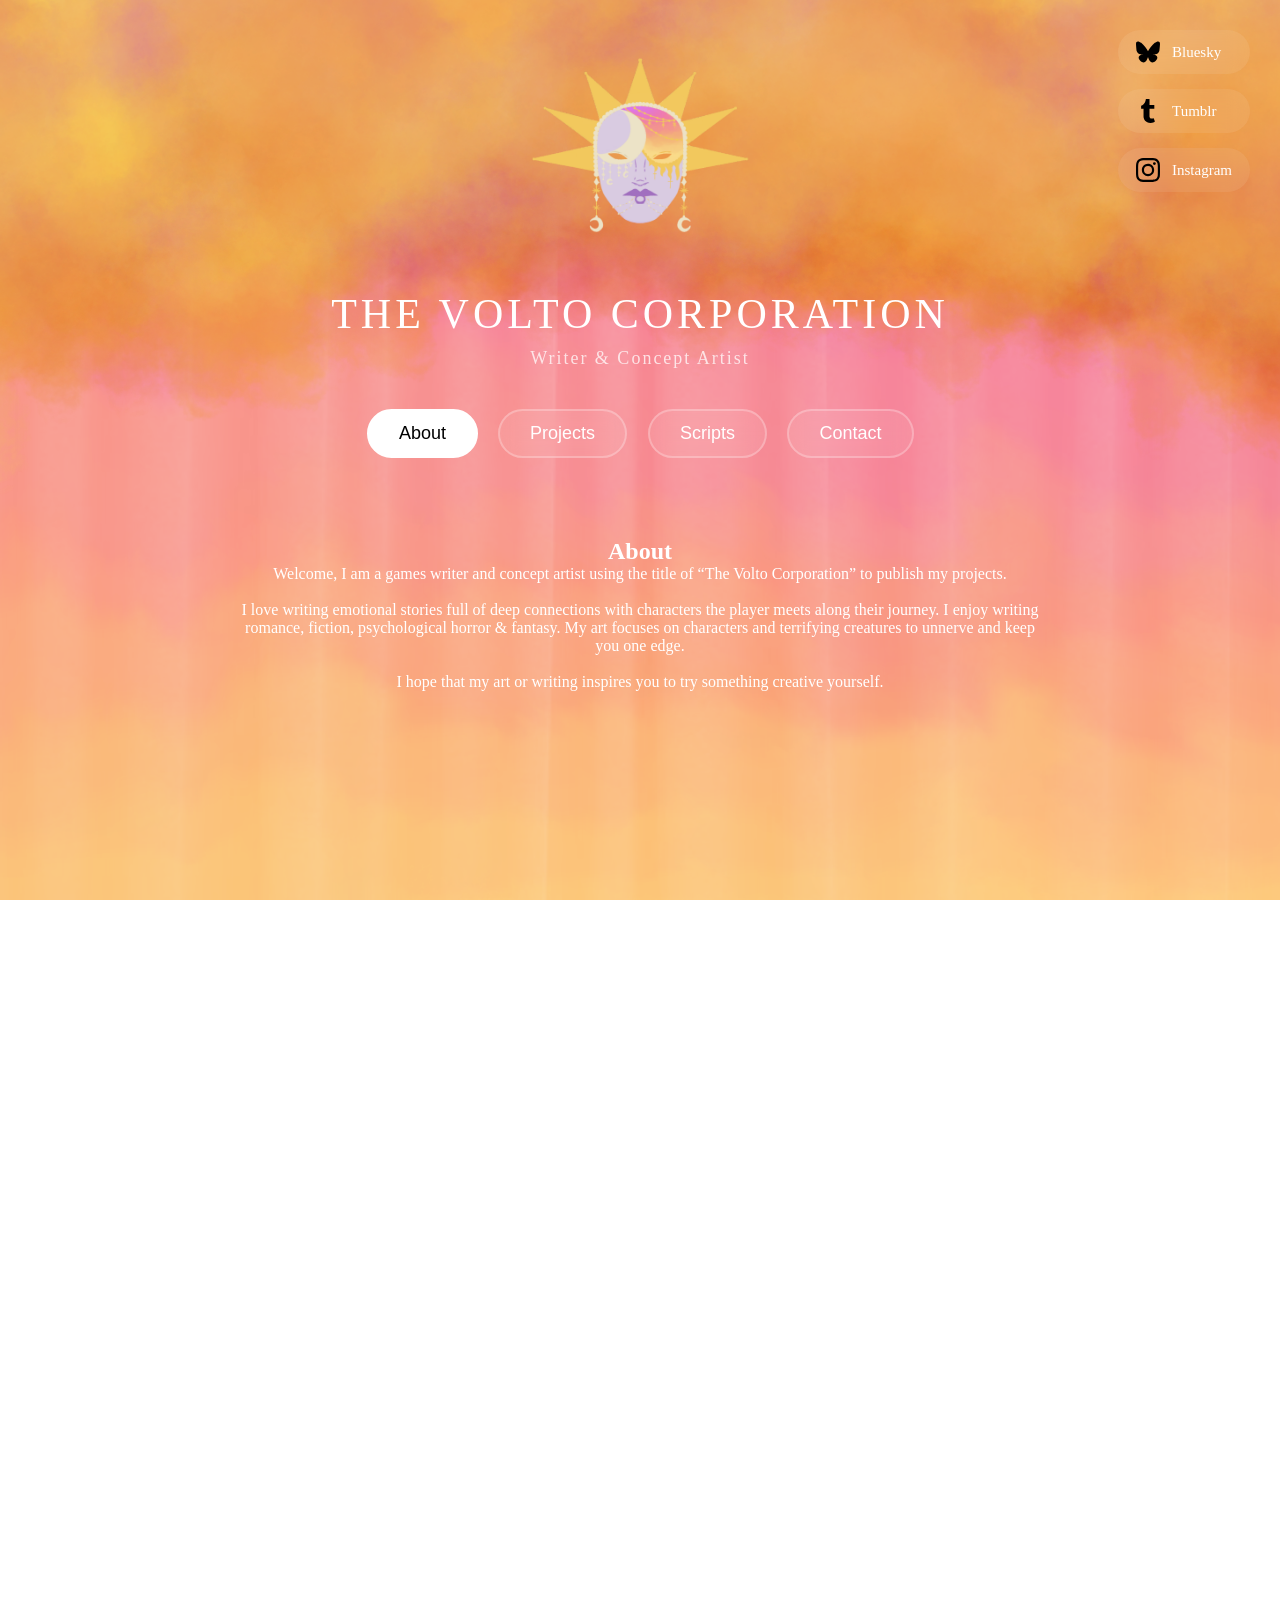
<file: index.html>
<!DOCTYPE html>
<html lang="en">
<head> <meta charset="UTF-8"> 
    <meta name="viewport" content="width=device-width, initial-scale=1.0"> 
    <title>The Volto Corporation</title> 
    <link rel="stylesheet" href="style.css">
 </head>
<body class="light">

    <!-- SOCIAL LINKS -->
<div class="social-links">

    <a href="https://bsky.app/profile/thevoltocorp.bsky.social" target="_blank">
        <img src="images/bluesky.svg" alt="Bluesky">
        <span>Bluesky</span>
    </a>

    <a href="https://www.tumblr.com/thevoltocorporation" target="_blank">
        <img src="images/tumblr.svg" alt="Tumblr">
        <span>Tumblr</span>
    </a>

    <a href="https://www.instagram.com/theokaymayo?igsh=dWppODNhYWJ5Zm15" target="_blank">
        <img src="images/instagram.svg" alt="Instagram">
        <span>Instagram</span>
    </a>

</div>

    <!-- THEME TOGGLE -->
   <div class="logo-container">
    <img id="logo" src="images/sunsetMask.png" alt="Logo">   
</div>

<h1 class="company-title">The Volto Corporation</h1>
    <p class="company-subtitle">Writer & Concept Artist</p>

<nav class="nav-buttons">
    <button class="nav-btn active" data-page="about">About</button>
    <button class="nav-btn" data-page="projects">Projects</button> 
    <button class="nav-btn" data-page="scripts">Scripts</button> 
    <button class="nav-btn" data-page="contact">Contact</button>
</nav>

    <!-- SECTIONS PAGES -->
    <div class="section-container">

        <!-- ABOUT PAGE -->
        <section class="page active" id="about">
            <h2>About</h2>
            <p>
            Welcome, I am a games writer and concept artist using the title of “The Volto Corporation” to publish my projects. 
            <br><br>
            I love writing emotional stories full of deep connections with characters the player meets along their journey. 
            I enjoy writing romance, fiction, psychological horror & fantasy. 
            My art focuses on characters and terrifying creatures to unnerve and keep you one edge. 
            <br><br>
            I hope that my art or writing inspires you to try something creative yourself.
            </p>
        </section>

        <!-- PROJECTS PAGE -->
        <section class="page" id="projects">
            <h2>Projects</h2>
            
        <div class="projects-wrapper">
        <div class="project-card">
        <a href="projects/FOF/FOFindex.html" class="project-image">
            <img src="images/FOF_Card.png" alt="Famine Of Flesh">
        </a>

        <div class="project-info">
        <h3>Famine Of Flesh</h3>
        <p>
            You are alone. The world has ended. There is no hope.
            <br><br>
            You keep on living. You believe somewhere and somehow you’ll find someone. You keep on walking.
            <br><br>
            “Famine of Flesh” is a survival horror romance visual novel. You are forced to survive in a 
            new apocalyptic world taken over by the dead. You travel this new world by yourself until 
            meeting the few survivors that are left. Survive the horrors of the new world and form strong 
            connections with your companions either romantic or platonic.
        </p>

        <div class="project-buttons">
            <a href="https://the-volto-corporation.itch.io/famine-of-flesh"
               class="project-btn"
               target="_blank">
                Play Game
            </a>
        </div>
        </div>
        </div>
        </section>

        <!-- SCRIPTS PAGE -->
<section class="page" id="scripts">

    <h2>Scripts</h2>

    <!-- SCRIPT PROJECT 1 -->
    <div class="script-card">
    
        <a href="scripts/FOFIntro.pdf" target="_blank">
            <img
            src="images/FOFIntro.jpg"
            alt="Famine Of FLesh">
        </a>

    <h3>Famine Of Flesh</h3>
    <p>
    A part of the introduction shows a news broadcast going in different time intervals as the apocalypse slowly begins.
    </p>

    <a
        href="scripts/FOFIntro.pdf"
        target="_blank"
        class="script-btn">

        Read Script
    </a>
    </div>

    <!-- SCRIPT PROJECT 2 -->
    <div class="script-card">
    
        <a href="scripts/AHVIntro.pdf" target="_blank">
            <img
            src="images/AHVIntro.jpg"
            alt="A Hearts Vengeance">
        </a>

    <h3>A Hearts Vengeance</h3>
    <p>
    A part of the introduction where the player and their childhood is running into a snowy forest to escape a creature.
    </p>

    <a
        href="scripts/AHVIntro.pdf"
        target="_blank"
        class="script-btn">

        Read Script
    </a>
    </div>

        <!-- SCRIPT PROJECT 3 -->
    <div class="script-card">
    
        <a href="scripts/CSIntro.pdf" target="_blank">
            <img
            src="images/CSIntro.jpg"
            alt="Cursed Stone">
        </a>

    <h3>Cursed Stone</h3>
    <p>
    A part of the introduction shows a domestic scene between the player and their teacher. 
    </p>

    <a
        href="scripts/CSIntro.pdf"
        target="_blank"
        class="script-btn">

        Read Script
    </a>
    </div>
</section>


<!-- CONTACT PAGE -->
<section class="page" id="contact">

    <h2>Contact Me</h2>
   
    <form id="contactForm" action="https://api.web3forms.com/submit" method="POST">
    <input type="hidden" name="access_key" value="13818cef-f077-4e2e-8107-8a7ff1d69149">
        <input
            type="text" 
            name="name" 
            id="name"
            placeholder="Full Name"
            required
        >

        <input
            type="email"
            id="email"
            name="email"
            placeholder="Email Address"
            required
        >

        <textarea
    id="message"
    name="message"
    placeholder="Write Here..."
    rows="8"
    required
>       </textarea>

        <button type="submit">
            Send
        </button>

    </form>

</section>   
</body>
 <script src="script.js"></script>
</html>
</file>
<file: style.css>
*{
    margin:0;
    padding:0;
    box-sizing:border-box;
}

/* BODY */
body{
      --background-image: url("images/night.png");
    --text: white;
    background-image: var(--background-image);
    background-size: cover;
    background-position: center;
    background-repeat: no-repeat;
    background-attachment: fixed;
    color: var(--text);
    min-height: 100vh;
    transition: background-image .8s ease, color .5s ease;
}

/* BODY FOR BANNER */
body::before {
    content: "";
    position: fixed;
    top: 0;
    left: 0;
    width: 100%;
    height: 100%;
    background-image: url("images/bannerNight.png");
    background-size: cover;
    background-position: center;
    background-repeat: no-repeat;
    z-index: -1;
    pointer-events: none;
    transition: opacity 0.8s ease;
}

/* LIGHT MODE */
body.light{
    --background-image:url("images/sunset.png");
    --text:white;
}

/* LIGHT MODE FOR BANNER */
body.light::before {
    background-image: url("images/bannerSunset.png");
}

/* DARK MODE */
body.dark{
    --background-image:url("images/night.png");
    --text:white;
}

/* DARK MODE FOR BANNER */
body.dark::before {
    background-image: url("images/bannerNight.png");
    
}

/* DESIGNS FOR LOGO AND INTERACTION */
.logo-container{
    display:flex;
    justify-content:center;
    align-items:center;
}

#logo{
    width:220px;
    cursor:pointer;
    margin-top:50px;
    transition: transform .4s, opacity .4s;
}

#logo:hover{
    transform:scale(1.08);
}

    .section-container {
          position: relative;
    min-height: 700px;
        width: 100%;
        max-width: 800px;
        margin: 80px auto;
        text-align: center;
    }

/* PAGE SETUP */
 .page {
    opacity: 0;
    visibility: hidden;
    position: absolute;
    width: 100%;
    transition: opacity 0.3s ease;
    pointer-events: none;
}

.page.active {
    opacity: 1;
    visibility: visible;
    position: relative;
    pointer-events: auto;
}

    .projects-wrapper {
    display: flex;
    flex-direction: column;
    gap: 30px;
    margin-top: 30px;
}

/* PROJECT CARD TO SHOW IMAGE */
.project-card {
    display: grid;
    grid-template-columns: 500px 1fr;
    gap: 30px;
    align-items: center;
}

.project-card img {
    width: 500px;
    aspect-ratio: 2/3;
    object-fit: cover;

    cursor: pointer;
    transition: transform 0.3s ease, filter 0.3s ease, box-shadow 0.3s ease;
}

.project-card img:hover {
    transform: scale(1.03);
    filter: brightness(1.1);
    box-shadow: 0 0 20px rgba(255, 255, 255, 0.35);
}

/* INFO FOR THE PROJECT */
.project-info h3 {
    margin-bottom: 8px;
}

.project-info p {
    background: rgba(255,255,255,.08);
    backdrop-filter: blur(12px);
    padding: 25px;
    border-radius: 20px;
    box-shadow: 0 10px 25px rgba(0,0,0,.2);
    line-height: 1.6;      
    letter-spacing: 0.3px; 
    color: rgba(255,255,255,.9);

    max-width: 600px;   
}

/* BUTTONS TO NAVIGATE BEWTEEN PAGES */
.nav-buttons{
    display:flex;
    justify-content:center;
    gap:20px;
    margin-top:25px;
    margin-bottom:40px;
    flex-wrap:wrap;
}

.nav-btn{
    padding:12px 30px;
    font-size:18px;
    color:white;
    background:rgba(255,255,255,.08);
    border:2px solid rgba(255,255,255,.25);
    border-radius:30px;
    cursor:pointer;
    backdrop-filter:blur(10px);
    transition:.3s;
}

.nav-btn:hover{
    background:rgba(255,255,255,.18);
    transform:translateY(-3px);
}

.nav-btn.active{
    background:white;
    color:black;
    border-color:white;
}

/* BUTTONS TO GO PLAY THE GAME AND FOR ANY FUTRURE ADDTIONS*/
.project-buttons{
    margin-top:25px;
    display:flex;
    gap:15px;
    flex-wrap:wrap;
}

.project-btn{
    padding:12px 25px;
    text-decoration:none;
    color:white;
    border:2px solid white;
    border-radius:8px;
    transition:.3s;
}

.project-btn:hover{
    background:white;
    color:black;
}

/* THE CONTACT FORM SETUP */
#contactForm{
    max-width:700px;
    margin:40px auto;
    display:flex;
    flex-direction:column;
    gap:20px;
}

#contactForm input,
#contactForm textarea{
    padding:15px 20px;
    font-size:16px;
    color:white;
    background:rgba(255,255,255,.08);
    backdrop-filter:blur(10px);
    border:2px solid rgba(255,255,255,.25);
    border-radius:20px;
    outline:none;
    transition:.3s;
}

#contactForm input::placeholder,
#contactForm textarea::placeholder{
    color:rgba(255,255,255,.7);
}

#contactForm input:focus,
#contactForm textarea:focus{

    border-color:white;
    background:rgba(255,255,255,.15);

}

#contactForm textarea{

    resize:vertical;
    min-height:180px;

}

#contactForm button{
    align-self:center;
    padding:12px 35px;
    font-size:18px;
    color:white;
    background:rgba(255,255,255,.08);
    border:2px solid rgba(255,255,255,.25);
    border-radius:30px;
    cursor:pointer;
    transition:.3s;
    backdrop-filter:blur(10px);
}

#contactForm button:hover{

    background:white;
    color:black;

}

/* ACCESS TO SOICAL LINKS */

.social-links{
    position:fixed;
    top:30px;
    right:30px;
    display:flex;
    flex-direction:column;
    gap:15px;
    z-index:1000;
}

.social-links a{
    display:flex;
    align-items:center;
    gap:12px;
    text-decoration:none;
    color:white;
    background:rgba(255,255,255,.08);
    backdrop-filter:blur(10px);
    padding:10px 18px;
    border-radius:30px;
    transition:.3s ease;
}

.social-links a:hover{
    background:rgba(255,255,255,.18);
    transform:translateX(-5px);

}

.social-links img{

    width:24px;
    height:24px;

}

.social-links span{

    font-size:15px;
    font-weight:500;

}

/* SCRIPTS FOR SHOWING WRITNG PROJECTS*/

.scripts-grid{
    display:grid;
    grid-template-columns:repeat(3,1fr);
    gap:35px;
    margin-top:40px;
}

.script-card{
    background:rgba(255,255,255,.08);
    backdrop-filter:blur(12px);
    border-radius:20px;
    padding:20px;
    text-align:center;
    transition:.3s;
}

.script-card:hover{
    transform:translateY(-5px);
    box-shadow:0 15px 35px rgba(0,0,0,.3);
}

.script-card img {
    width: 70%;          
    max-width: 400px;    
    aspect-ratio: 3 / 4;
    object-fit: cover;
    border-radius: 12px;
    margin: 0 auto 18px;
    display: block;
    transition: transform .3s ease, box-shadow .3s ease;
}

.script-card h3{
    margin-bottom:12px;
    font-size:22px;
}

.script-card p{
    line-height:1.6;
    color:rgba(255,255,255,.85);
    margin-bottom:20px;
}

.script-btn{
    display:inline-block;
    text-decoration:none;
    color:white;
    border:2px solid white;
    padding:12px 25px;
    border-radius:8px;
    transition:.3s;
}

.script-btn:hover{
    background:white;
    color:black;
}

/* TO PUT THE TITLE AND DESCITPION OF MY PAGE */
.company-title {
    text-align: center;
    margin-top: 20px;
    margin-bottom: 10px;
    font-size: 42px;
    font-weight: 300;
    letter-spacing: 4px;
    text-transform: uppercase;
    color: white;
}

.company-subtitle {
    text-align: center;
    margin-bottom: 40px;
    font-size: 18px;
    letter-spacing: 2px;
    color: rgba(255,255,255,.75);
}

@keyframes fade {
        from {
            opacity: 0;
            transform: translateY(10px);
        }
        to {
            opacity: 1;
            transform: translateY(0);
        }
    }

    /* STYLE FOR MOBILE PHONES */
@media (max-width:768px){

.scripts-grid{

    grid-template-columns:1fr;

}

.project-card{
    grid-template-columns:1fr;
    text-align:center;
}

.project-card img{
    width:100%;
    max-width:320px;
    margin:auto;
}

    .social-links {
        position: static;
        display: flex;
        flex-direction: row;
        justify-content: center;
        flex-wrap: wrap;
        gap: 10px;
        margin-top: 20px;
        margin-bottom: 20px;
    }

        .social-links a {
        padding: 8px 14px;
        font-size: 14px;
    }

    .social-links img {
        width: 20px;
        height: 20px;
    }


}
</file>
